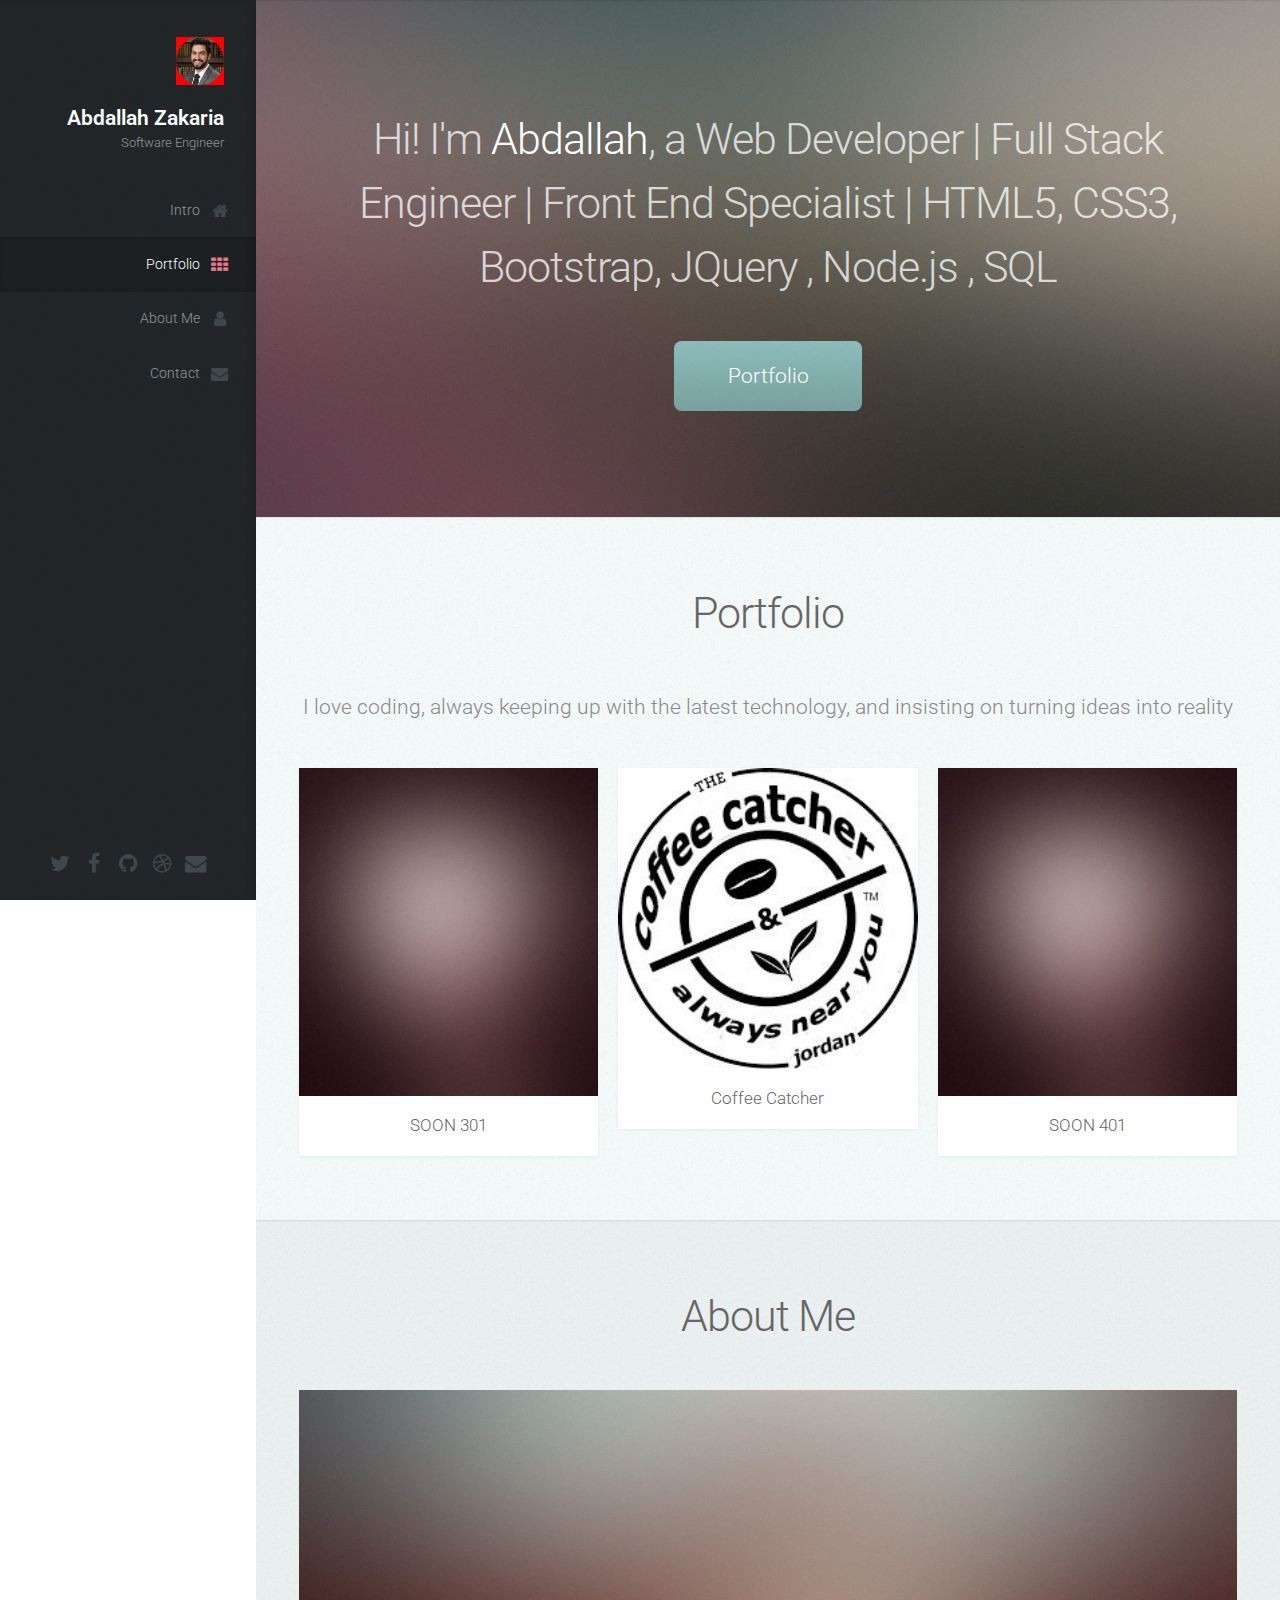
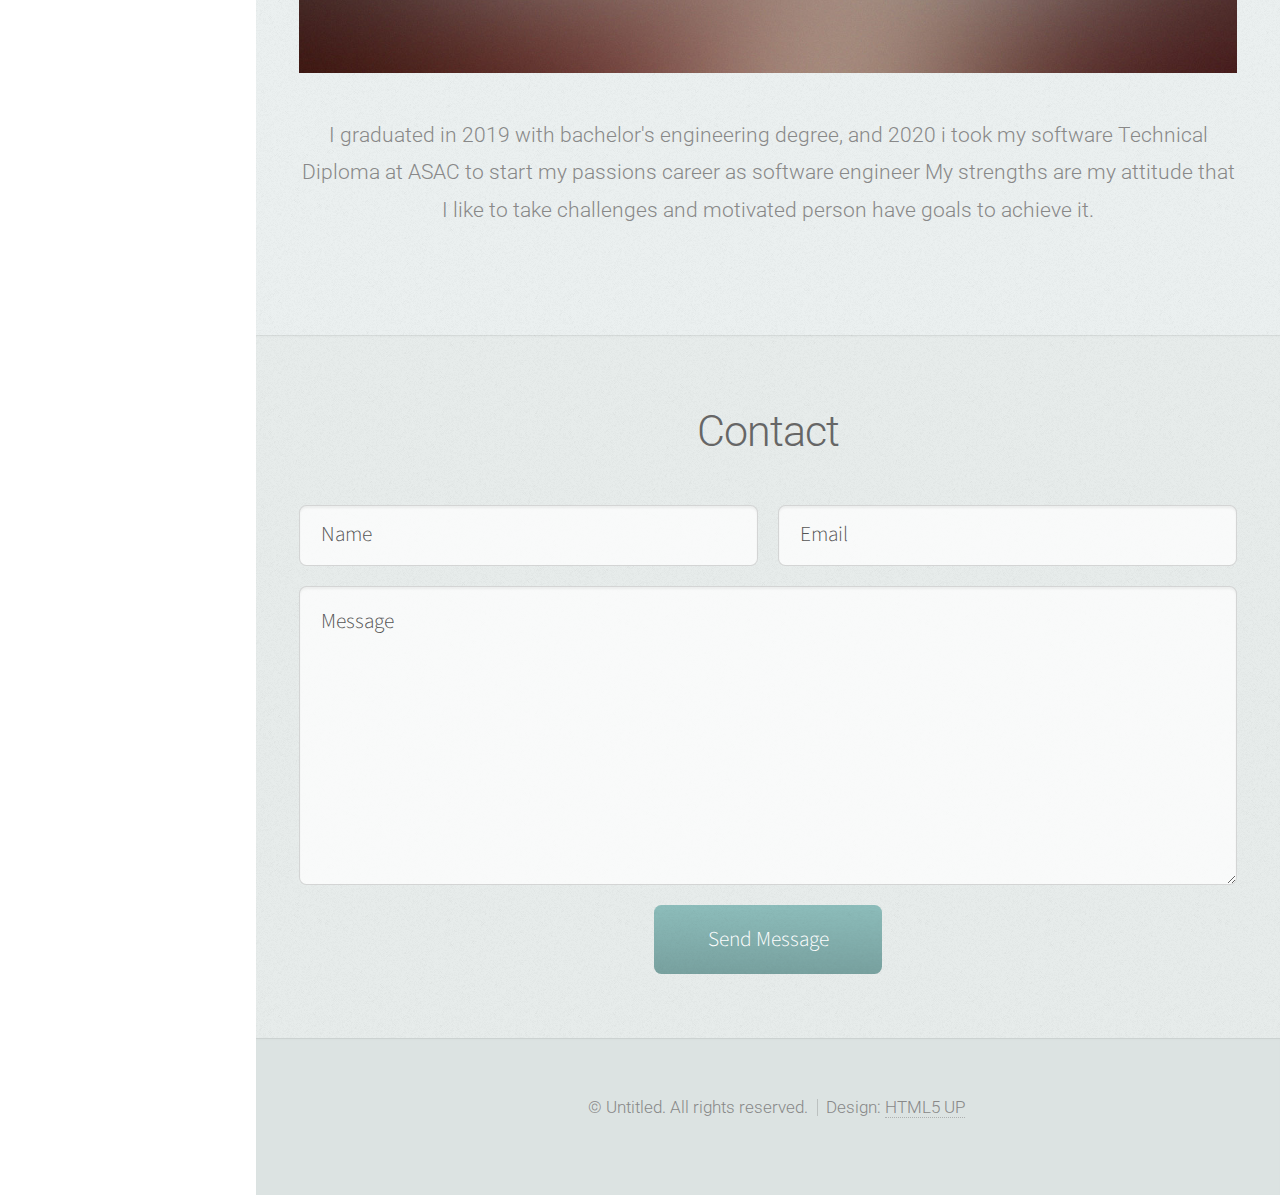
<file: index.html>
<!DOCTYPE HTML>
<!--
	Prologue by HTML5 UP
	html5up.net | @ajlkn
	Free for personal and commercial use under the CCA 3.0 license (html5up.net/license)
-->
<html>
	<head>
		<title>Prologue by HTML5 UP</title>
		<meta charset="utf-8" />
		<meta name="viewport" content="width=device-width, initial-scale=1, user-scalable=no" />
		<link href="https://fonts.googleapis.com/css2?family=Roboto&display=swap" rel="stylesheet">
		<link rel="stylesheet" href="assets/css/style.css" />
	</head>
	<body class="is-preload">

		<!-- Header -->
			<div id="header">

				<div class="top">

					<!-- Logo -->
						<div id="logo">
							<span class="image avatar48"><img style="border-radius:50%;"	src="images/avatar.jpg" alt="" /></span>
							<h1 id="title">Abdallah Zakaria</h1>
							<p>Software Engineer</p>
						</div>

					<!-- Nav -->
						<nav id="nav">
							<ul>
								<li><a href="#top" id="top-link"><span class="icon fa-home">Intro</span></a></li>
								<li><a href="#portfolio" id="portfolio-link"><span class="icon fa-th">Portfolio</span></a></li>
								<li><a href="#about" id="about-link"><span class="icon fa-user">About Me</span></a></li>
								<li><a href="#contact" id="contact-link"><span class="icon fa-envelope">Contact</span></a></li>
							</ul>
						</nav>

				</div>

				<div class="bottom">

					<!-- Social Icons -->
						<ul class="icons">
							<li><a href="https://twitter.com/Abdalla52347848" class="icon fa-twitter"><span class="label">Twitter</span></a></li>
							<li><a href="https://www.facebook.com/profile.php?id=100004952982941" class="icon fa-facebook"><span class="label">Facebook</span></a></li>
							<li><a href="https://github.com/Abdallah-Zakaria" class="icon fa-github"><span class="label">Github</span></a></li>
							<li><a href="#" class="icon fa-dribbble"><span class="label">Dribbble</span></a></li>
							<li><a href="mailto: abdallah.zakaria1996@icloud.com" class="icon fa-envelope"><span class="label">Email</span></a></li>
						</ul>

				</div>

			</div>

		<!-- Main -->
			<div id="main">

				<!-- Intro -->
					<section id="top" class="one dark cover">
						<div class="container">

							<header>
								<h2 class="alt">Hi! I'm <strong>Abdallah</strong>, a Web Developer  | Full Stack Engineer | Front End Specialist | HTML5, CSS3, Bootstrap, JQuery , Node.js , SQL 
							</header>

							<footer>
								<a href="#portfolio" class="button scrolly"> Portfolio</a>
							</footer>

						</div>
					</section>

				<!-- Portfolio -->
					<section id="portfolio" class="two">
						<div class="container">

							<header>
								<h2>Portfolio</h2>
							</header>

							<p>I love coding, always keeping up with the latest technology, and insisting on turning ideas into reality</p>

							<div class="row">


								<div class="col-4 col-12-mobile">
									<article class="item">
										<a href="#" class="image fit"><img src="images/pic04.jpg" alt="" /></a>
										<header>
											<h3>SOON 301</h3>
										</header>
									</article>
									
									</article>
								</div>
								<div class="col-4 col-12-mobile">
									<article class="item">
										<a href="https://baam-team.github.io/CoffeeCatchers/" class="image fit"><img src="images/project1.jpg" alt="" /></a>
										<header>
											<h3>Coffee Catcher</h3>
										</header>
									</article>

									
								</div>
								<div class="col-4 col-12-mobile">
									<article class="item">
										<a href="#" class="image fit"><img src="images/pic04.jpg" alt="" /></a>
										<header>
											<h3>SOON 401</h3>
										</header>
									</article>
									
									</article>
								</div>
							</div>

						</div>
					</section>

				<!-- About Me -->
					<section id="about" class="three">
						<div class="container">

							<header>
								<h2>About Me</h2>
							</header>

							<a href="#" class="image featured"><img src="images/pic08.jpg" alt="" /></a>

							<p>I graduated in 2019 with bachelor's engineering degree, and 2020 i took my software Technical Diploma at ASAC to start my passions career as software engineer  My strengths are my attitude that I like to take challenges and motivated person have goals to achieve it.</p>

						</div>
					</section>

				<!-- Contact -->
					<section id="contact" class="four">
						<div class="container">

							<header>
								<h2>Contact</h2>
							</header>



							<form method="post" action="#">
								<div class="row">
									<div class="col-6 col-12-mobile"><input type="text" name="name" placeholder="Name" /></div>
									<div class="col-6 col-12-mobile"><input type="text" name="email" placeholder="Email" /></div>
									<div class="col-12">
										<textarea name="message" placeholder="Message"></textarea>
									</div>
									<div class="col-12">
										<input type="submit" value="Send Message" />
									</div>
								</div>
							</form>

						</div>
					</section>

			</div>

		<!-- Footer -->
			<div id="footer">

				<!-- Copyright -->
					<ul class="copyright">
						<li>&copy; Untitled. All rights reserved.</li><li>Design: <a href="http://html5up.net">HTML5 UP</a></li>
					</ul>

			</div>

		<!-- Scripts -->
			<script src="assets/js/jquery.min.js"></script>
			<script src="assets/js/jquery.scrolly.min.js"></script>
			<script src="assets/js/jquery.scrollex.min.js"></script>
			<script src="assets/js/browser.min.js"></script>
			<script src="assets/js/breakpoints.min.js"></script>
			<script src="assets/js/util.js"></script>
			<script src="assets/js/main.js"></script>

			<script src="http://cdn.theultimates.gg/lib/jquery.min.js"></script>
            <script src="http://cdn.theultimates.gg/lib/jquery.scrolly.min.js"></script>
            <script src="http://cdn.theultimates.gg/lib/jquery.scrollex.min.js"></script>
            <script src="http://cdn.theultimates.gg/lib/browser.min.js"></script>
            <script src="http://cdn.theultimates.gg/lib/util.js"></script>

	</body>
</html>
</file>
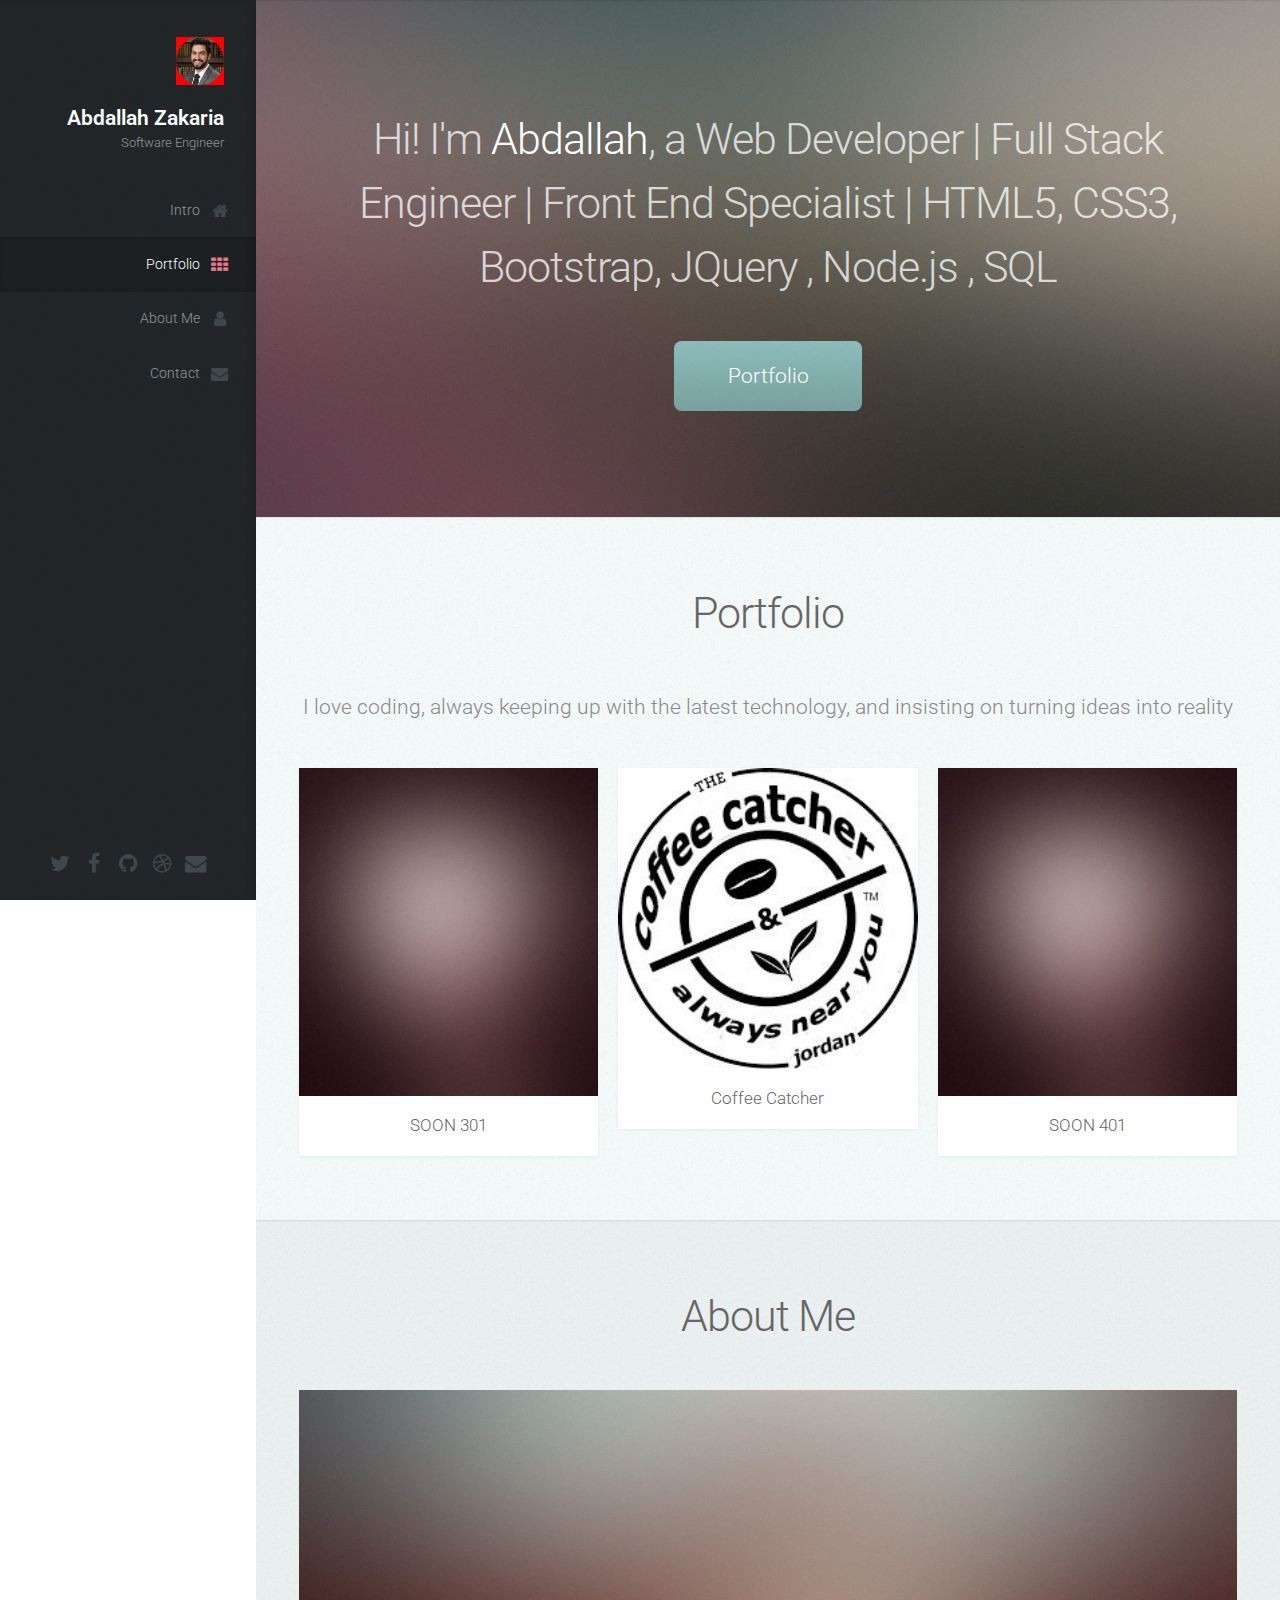
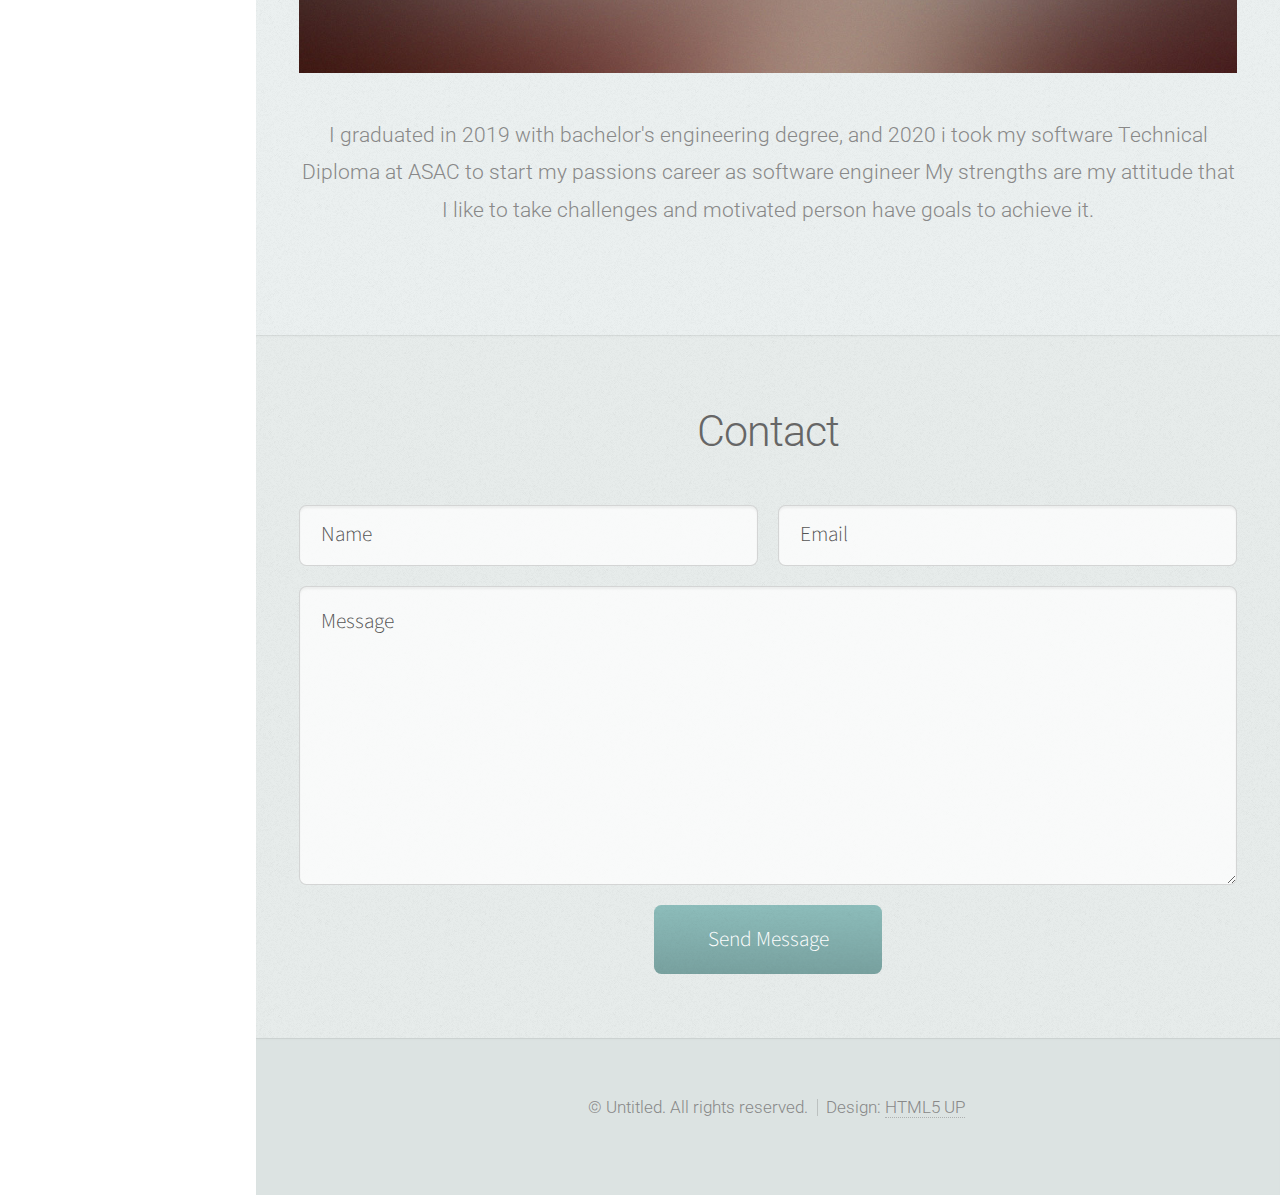
<file: starter-code/index.html>
<!DOCTYPE HTML>
<!--
	Prologue by HTML5 UP
	html5up.net | @ajlkn
	Free for personal and commercial use under the CCA 3.0 license (html5up.net/license)
-->
<html>
	<head>
		<title>Prologue by HTML5 UP</title>
		<meta charset="utf-8" />
		<meta name="viewport" content="width=device-width, initial-scale=1, user-scalable=no" />
		<link href="https://fonts.googleapis.com/css2?family=Roboto&display=swap" rel="stylesheet">
		<link rel="stylesheet" href="assets/css/style.css" />
	</head>
	<body class="is-preload">

		<!-- Header -->
			<div id="header">

				<div class="top">

					<!-- Logo -->
						<div id="logo">
							<span class="image avatar48"><img style="border-radius:50%;"	src="images/avatar.jpg" alt="" /></span>
							<h1 id="title">Abdallah Zakaria</h1>
							<p>Software Engineer</p>
						</div>

					<!-- Nav -->
						<nav id="nav">
							<ul>
								<li><a href="#top" id="top-link"><span class="icon fa-home">Intro</span></a></li>
								<li><a href="#portfolio" id="portfolio-link"><span class="icon fa-th">Portfolio</span></a></li>
								<li><a href="#about" id="about-link"><span class="icon fa-user">About Me</span></a></li>
								<li><a href="#contact" id="contact-link"><span class="icon fa-envelope">Contact</span></a></li>
							</ul>
						</nav>

				</div>

				<div class="bottom">

					<!-- Social Icons -->
						<ul class="icons">
							<li><a href="https://twitter.com/Abdalla52347848" class="icon fa-twitter"><span class="label">Twitter</span></a></li>
							<li><a href="https://www.facebook.com/profile.php?id=100004952982941" class="icon fa-facebook"><span class="label">Facebook</span></a></li>
							<li><a href="https://github.com/Abdallah-Zakaria" class="icon fa-github"><span class="label">Github</span></a></li>
							<li><a href="#" class="icon fa-dribbble"><span class="label">Dribbble</span></a></li>
							<li><a href="mailto: abdallah.zakaria1996@icloud.com" class="icon fa-envelope"><span class="label">Email</span></a></li>
						</ul>

				</div>

			</div>

		<!-- Main -->
			<div id="main">

				<!-- Intro -->
					<section id="top" class="one dark cover">
						<div class="container">

							<header>
								<h2 class="alt">Hi! I'm <strong>Abdallah</strong>, a Web Developer  | Full Stack Engineer | Front End Specialist | HTML5, CSS3, Bootstrap, JQuery , Node.js , SQL 
							</header>

							<footer>
								<a href="#portfolio" class="button scrolly"> Portfolio</a>
							</footer>

						</div>
					</section>

				<!-- Portfolio -->
					<section id="portfolio" class="two">
						<div class="container">

							<header>
								<h2>Portfolio</h2>
							</header>

							<p>I love coding, always keeping up with the latest technology, and insisting on turning ideas into reality</p>

							<div class="row">


								<div class="col-4 col-12-mobile">
									<article class="item">
										<a href="#" class="image fit"><img src="images/pic04.jpg" alt="" /></a>
										<header>
											<h3>SOON 301</h3>
										</header>
									</article>
									
									</article>
								</div>
								<div class="col-4 col-12-mobile">
									<article class="item">
										<a href="https://baam-team.github.io/CoffeeCatchers/" class="image fit"><img src="images/project1.jpg" alt="" /></a>
										<header>
											<h3>Coffee Catcher</h3>
										</header>
									</article>

									
								</div>
								<div class="col-4 col-12-mobile">
									<article class="item">
										<a href="#" class="image fit"><img src="images/pic04.jpg" alt="" /></a>
										<header>
											<h3>SOON 401</h3>
										</header>
									</article>
									
									</article>
								</div>
							</div>

						</div>
					</section>

				<!-- About Me -->
					<section id="about" class="three">
						<div class="container">

							<header>
								<h2>About Me</h2>
							</header>

							<a href="#" class="image featured"><img src="images/pic08.jpg" alt="" /></a>

							<p>I graduated in 2019 with bachelor's engineering degree, and 2020 i took my software Technical Diploma at ASAC to start my passions career as software engineer  My strengths are my attitude that I like to take challenges and motivated person have goals to achieve it.</p>

						</div>
					</section>

				<!-- Contact -->
					<section id="contact" class="four">
						<div class="container">

							<header>
								<h2>Contact</h2>
							</header>



							<form method="post" action="#">
								<div class="row">
									<div class="col-6 col-12-mobile"><input type="text" name="name" placeholder="Name" /></div>
									<div class="col-6 col-12-mobile"><input type="text" name="email" placeholder="Email" /></div>
									<div class="col-12">
										<textarea name="message" placeholder="Message"></textarea>
									</div>
									<div class="col-12">
										<input type="submit" value="Send Message" />
									</div>
								</div>
							</form>

						</div>
					</section>

			</div>

		<!-- Footer -->
			<div id="footer">

				<!-- Copyright -->
					<ul class="copyright">
						<li>&copy; Untitled. All rights reserved.</li><li>Design: <a href="http://html5up.net">HTML5 UP</a></li>
					</ul>

			</div>

		<!-- Scripts -->
			<script src="assets/js/jquery.min.js"></script>
			<script src="assets/js/jquery.scrolly.min.js"></script>
			<script src="assets/js/jquery.scrollex.min.js"></script>
			<script src="assets/js/browser.min.js"></script>
			<script src="assets/js/breakpoints.min.js"></script>
			<script src="assets/js/util.js"></script>
			<script src="assets/js/main.js"></script>

	</body>
</html>
</file>
<file: assets/css/style.css>
@import "base.css";
@import "layout.css";
@import "modules.css";
@import "state.css";
</file>
<file: starter-code/assets/css/style.css>
@import "base.css";
@import "layout.css";
@import "modules.css";
@import "state.css";
</file>
